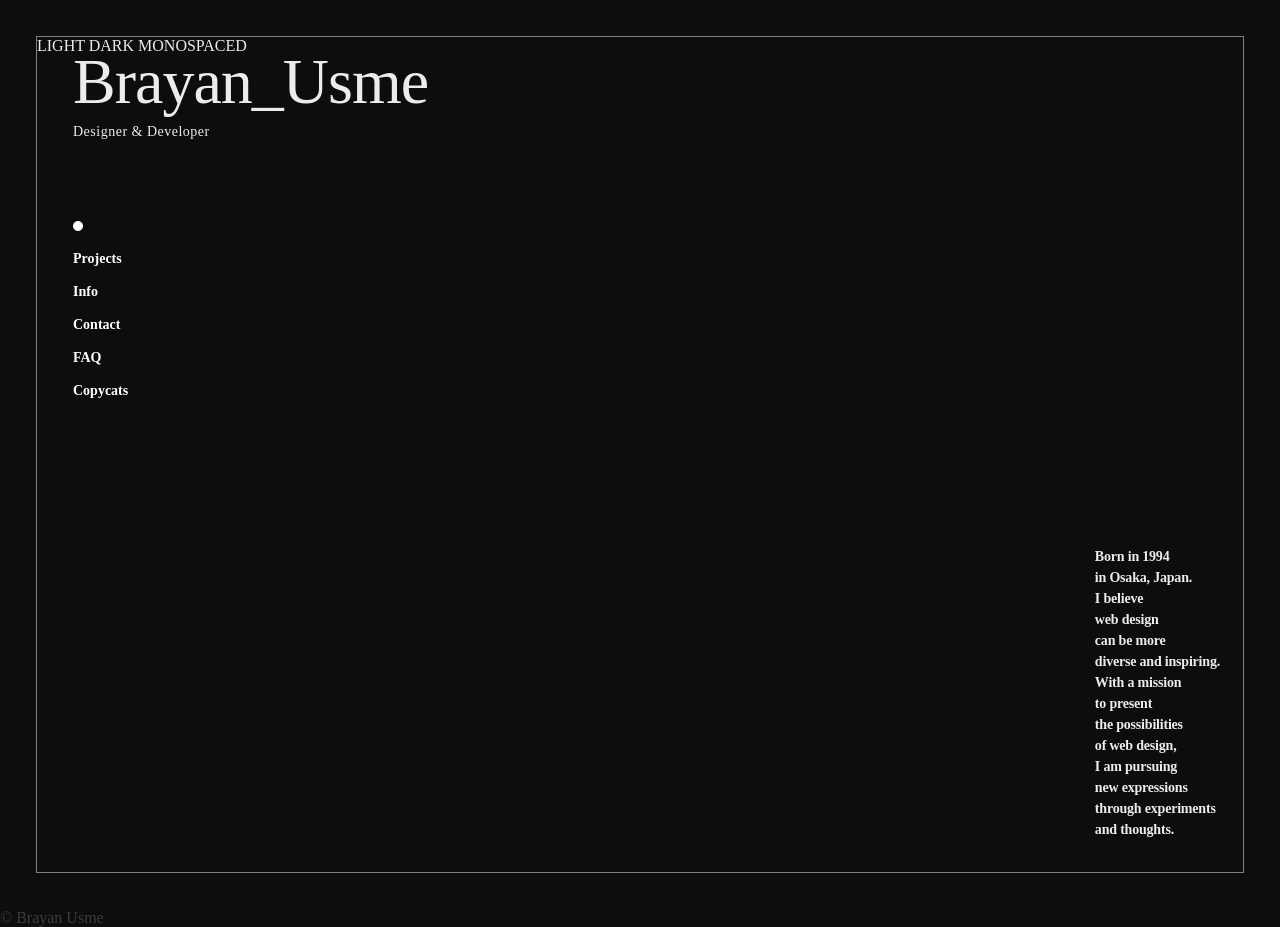
<file: index.html>
<!DOCTYPE html>
<html lang="en">

<head>
    <meta charset="UTF-8">
    <meta name="viewport" content="width=device-width, initial-scale=1.0">
    <title>Brayan Usme</title>
    <link rel="stylesheet" href="css/style.css">
    <link rel="stylesheet" href="css/black.css">
    <link rel="stylesheet" href="https://cdnjs.cloudflare.com/ajax/libs/font-awesome/6.5.1/css/all.min.css">
</head>

<body>
    <main class="encabezado">
        <section>
            <div>
                <div class="header">
                    <h1 class="name">Brayan_Usme</h1>
                    <p class="subtitle">Designer & Developer</p>
                </div>
                <nav>
                    <ul>
                        <li>
                            <div><i class="fa-solid fa-circle" style="color: rgb(255, 255, 255);"></i></div>
                        </li>
                        <li><a href="projects.html">Projects</a></li>
                        <li><a href="info.html">Info</a></li>
                        <li><a href="contacto.html">Contact</a></li>
                        <li><a href="faq.html">FAQ</a></li>
                        <li><a href="copycats.html">Copycats</a></li>
                    </ul>
                </nav>
                <div>
                    <span>LIGHT</span>
                    <span>DARK</span>
                    <span>MONOSPACED</span>
                </div>
                <div class="bio-container">
                    <p class="bio-text">
                        Born in 1994<br>
                        in Osaka, Japan.<br>
                        I believe<br>
                        web design<br>
                        can be more<br>
                        diverse and inspiring.<br>
                        With a mission<br>
                        to present<br>
                        the possibilities<br>
                        of web design,<br>
                        I am pursuing<br>
                        new expressions<br>
                        through experiments<br>
                        and thoughts.
                </div>
            </div>
        </section>
    </main>
    <footer>
        <p>© Brayan Usme</p>
    </footer>
</body>

</html>
</file>
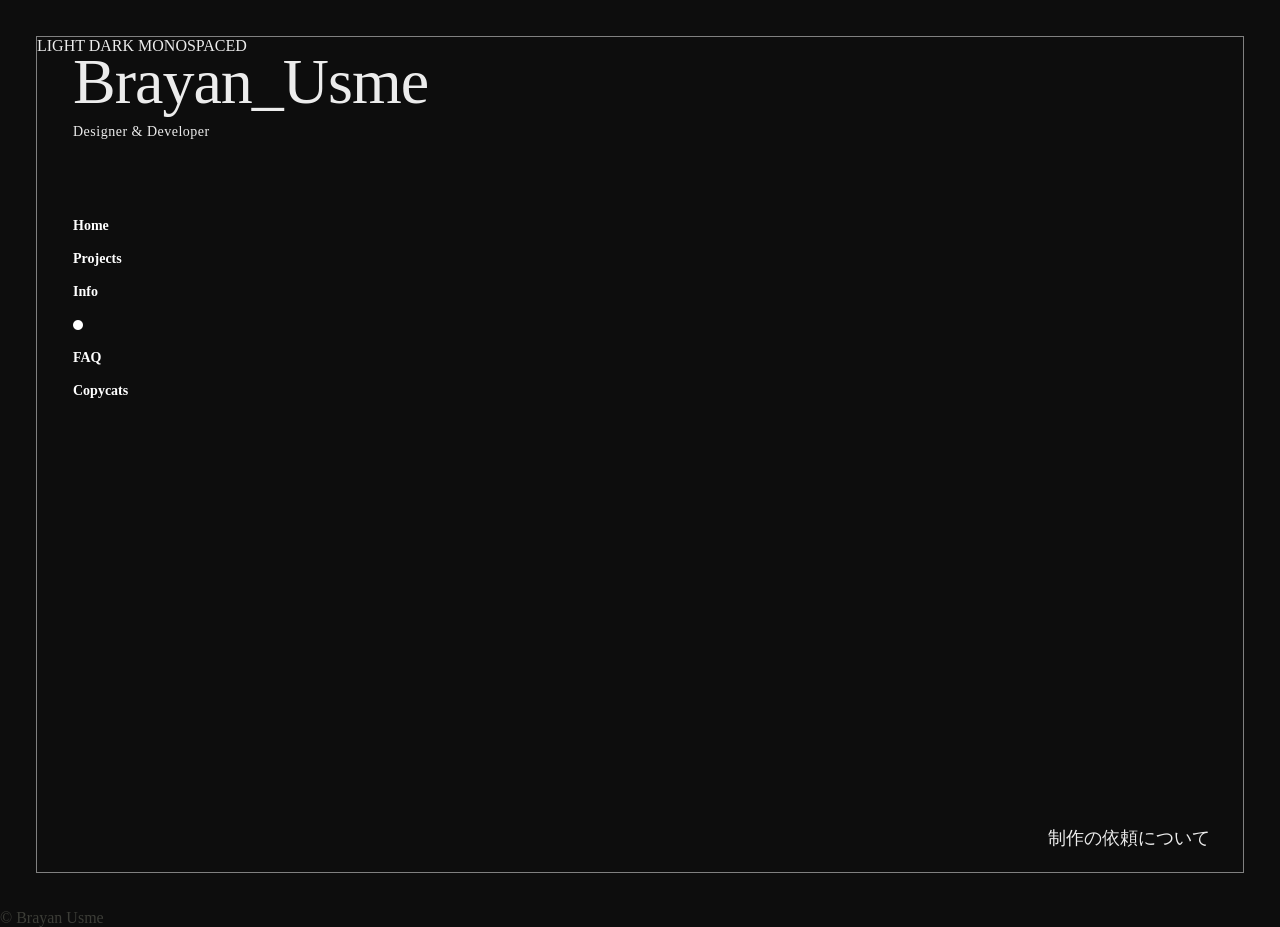
<file: contacto.html>
<!DOCTYPE html>
<html lang="en">
<head>
    <meta charset="UTF-8">
    <meta name="viewport" content="width=device-width, initial-scale=1.0">
    <title>Brayan Usme</title> <link rel="stylesheet" href="css/style.css">
    <link rel="stylesheet" href="https://cdnjs.cloudflare.com/ajax/libs/font-awesome/6.5.1/css/all.min.css">
    <link rel="stylesheet" href="css/black.css">
</head> 

<body>    
    <main class="encabezado">
           <section>
                <div>
                    <div class="header">
                        <h1 class="name">Brayan_Usme</h1>
                        <p class="subtitle">Designer & Developer</p>
                    </div>
                    <nav>
                        <ul>
                            <li><a href="index.html">Home</a></li>
                            <li><a href="projects.html">Projects</a></li>
                            <li><a href="info.html">Info</a></li>
                            <li><div><i class="fa-solid fa-circle" style="color: rgb(255, 255, 255);"></i></div></li>
                            <li><a href="faq.html">FAQ</a></li>
                            <li><a href="copycats.html">Copycats</a></li>
                        </ul>
                    </nav>
                    <div>
                        <span>LIGHT</span>
                        <span>DARK</span>
                        <span>MONOSPACED</span>
                    </div>
                </div>
            </section>
            <a class="contact">制作の依頼について</a>
    </main>
    <footer>
        <p>© Brayan Usme</p>
    </footer>
</body>
</html>
</file>
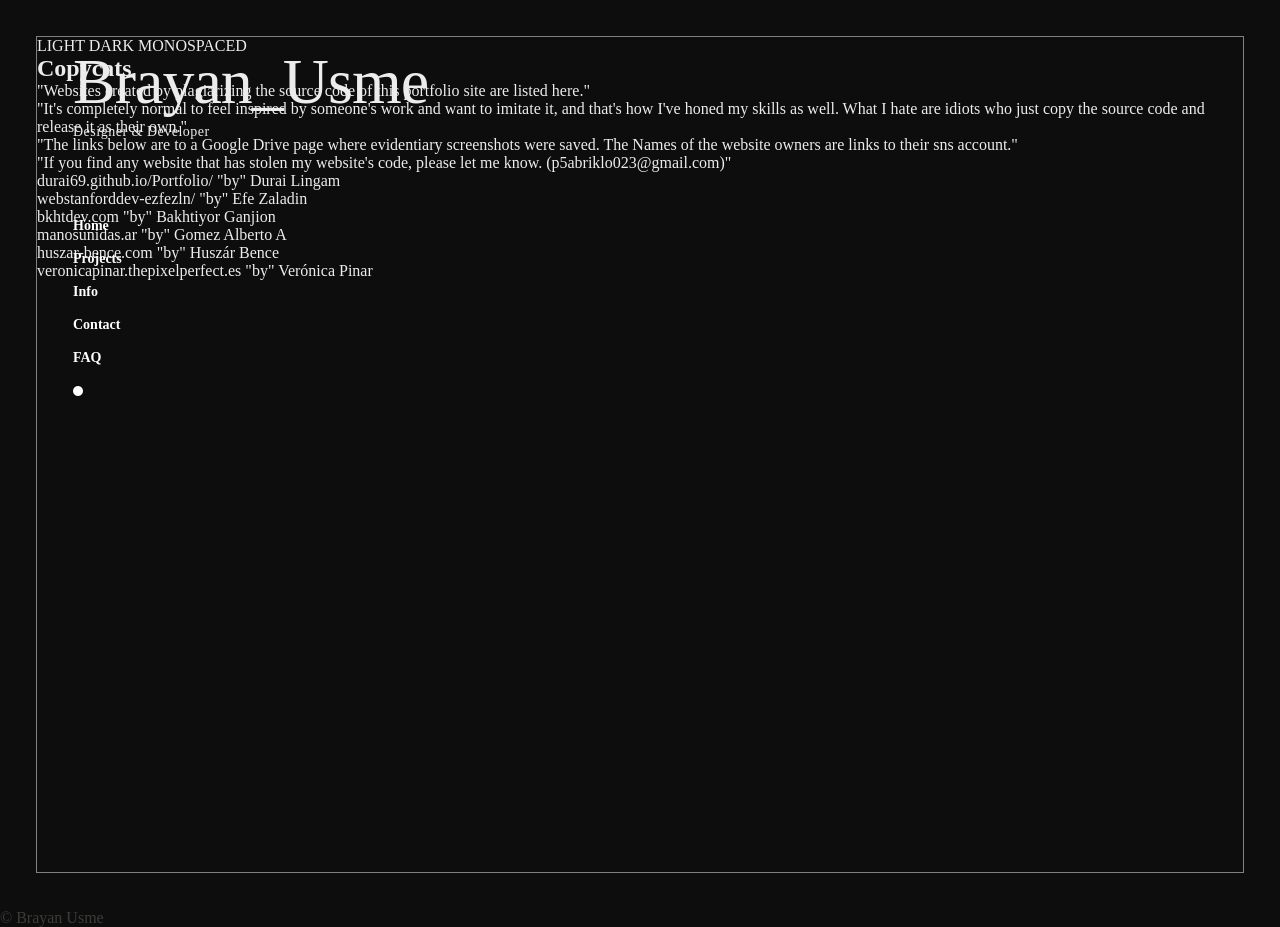
<file: copycats.html>
<!DOCTYPE html>

<html lang="en">
<head>
    <meta charset="UTF-8">
    <meta name="viewport" content="width=device-width, initial-scale=1.0">
    <title>Brayan Usme</title> <link rel="stylesheet" href="css/style-copycats.css">
    <link rel="stylesheet" href="https://cdnjs.cloudflare.com/ajax/libs/font-awesome/6.5.1/css/all.min.css">
    <link rel="stylesheet" href="css/black.css">
</head> 
<body>
    <main class="encabezado">
            <section>
                <div>
                    <div class="header">
                        <h1 class="name">Brayan_Usme</h1>
                        <p class="subtitle">Designer & Developer</p>
                    </div>
                    <nav>
                        <ul>
                            <li><a href="index.html">Home</a></li>
                            <li><a href="projects.html">Projects</a></li>
                            <li><a href="info.html">Info</a></li>
                            <li><a href="contacto.html">Contact</a></li>
                            <li><a href="faq.html">FAQ</a></li>
                            <li><div><i class="fa-solid fa-circle" style="color: rgb(255, 255, 255);"></i></div></li>
                        </ul>
                    </nav>
                    <div>
                        <span>LIGHT</span>
                        <span>DARK</span>
                        <span>MONOSPACED</span>
                    </div>

                </div>

            </section>

            <section>
                <div>
                    <div>
                        <h2>Copycats</h2>
                    </div>
                    <div>
                        <p>
                            "Websites created by plagiarizing the source code of this portfolio site are listed here."
                            <br>
                            "It's completely normal to feel inspired by someone's work and want to imitate it, and that's how I've honed my skills as well. What I hate are idiots who just copy the source code and release it as their own."
                            <br>
                            "The links below are to a Google Drive page where evidentiary screenshots were saved. The Names of the website owners are links to their sns account."
                            <br>
                            "If you find any website that has stolen my website's code, please let me know. (p5abriklo023@gmail.com)"
                            <br>
                            <a>durai69.github.io/Portfolio/</a>
                            "by"
                            <a>Durai Lingam</a>
                            <br>
                            <a>webstanforddev-ezfezln/</a>
                            "by"
                            <a>Efe Zaladin</a>
                            <br>
                            <a>bkhtdev.com</a>
                            "by"
                            <a>Bakhtiyor Ganjion</a>
                            <br>
                            <a>manosunidas.ar</a>
                            "by"
                            <a>Gomez Alberto A</a>
                            <br>
                            <a>huszar-bence.com</a>
                            "by"
                            <a>Huszár Bence</a>
                            <br>
                            <a>veronicapinar.thepixelperfect.es</a>
                            "by"
                            <a>Verónica Pinar</a>
                            <br>
                        </p>
                    </div>
                </div>
            </section>

    </main>

    <footer>
        <p>© Brayan Usme</p>
    </footer>

</body>

</html>
</file>
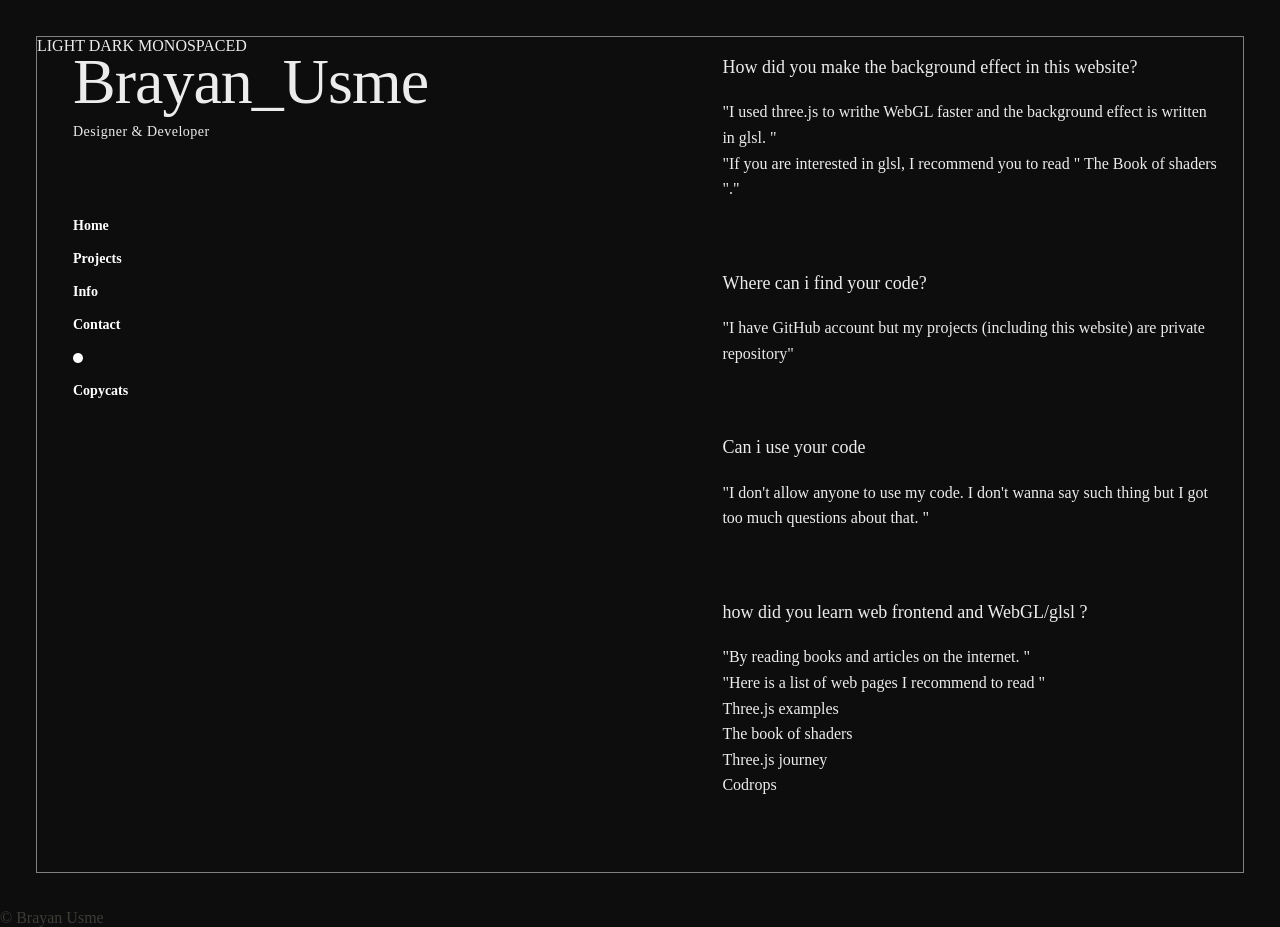
<file: faq.html>
<!DOCTYPE html>
<html lang="en">
<head>
    <meta charset="UTF-8">
    <meta name="viewport" content="width=device-width, initial-scale=1.0">
    <title>Brayan Usme</title> <link rel="stylesheet" href="css/style-faq.css">
    <link rel="stylesheet" href="https://cdnjs.cloudflare.com/ajax/libs/font-awesome/6.5.1/css/all.min.css">
    <link rel="stylesheet" href="css/black.css">
</head> 

<body>
    <main class="encabezado">
            <section>
                <div>
                    <div class="header">
                        <h1 class="name">Brayan_Usme</h1>
                        <p class="subtitle">Designer & Developer</p>
                    </div>
                    <nav>
                        <ul>
                            <li><a href="index.html">Home</a></li>
                            <li><a href="projects.html">Projects</a></li>
                            <li><a href="info.html">Info</a></li>
                            <li><a href="contacto.html">Contact</a></li>
                            <li><div><i class="fa-solid fa-circle" style="color: rgb(255, 255, 255);"></i></div></li>
                            <li><a href="copycats.html">Copycats</a></li>
                        </ul>
                    </nav>
                    <div>
                        <span>LIGHT</span>
                        <span>DARK</span>
                        <span>MONOSPACED</span>
                    </div>
            <section class="faq-panel">
                <div class="faq-item">
                    <div>
                        <h2>How did you make the background effect in this website?</h2>
                    </div>
                    <div>
                        <p>
                            "I used three.js to writhe WebGL faster and the background effect is written in glsl. "
                            <br>
                            "If you are interested in glsl, I recommend you to read "
                            <a>The Book of shaders</a>
                            "."
                        </p>
                    </div>
                </div>
                <div class="faq-item">
                    <div>
                        <h2>Where can i find your code? </h2>
                    </div>
                    <div>
                        <p>
                            "I have GitHub account but my projects (including this website) are private repository"
                        </p>
                    </div>
                </div>
                <div class="faq-item">
                    <div>
                        <h2>Can i use your code </h2>
                    </div>
                    <div>
                        <p>
                            "I don't allow anyone to use my code. I don't wanna say such thing but I got too much questions about that. "
                        </p>
                    </div>
                </div>
                <div class="faq-item">
                    <div>
                        <h2>how did you learn web frontend and WebGL/glsl ?</h2>
                    </div>
                    <div>
                        <p>
                            "By reading books and articles on the internet. "
                            <br>
                            "Here is a list of web pages I recommend to read "
                            <br>
                            <a href="">Three.js examples</a>
                            <br>
                            <a href="">The book of shaders</a>
                            <br>
                            <a href="">Three.js journey</a>
                            <br>
                            <a href="">Codrops</a>
                        </p>
                    </div>
                </div>
                <div class="faq-item">
                    <div>
                        <h2>What libraries do you use? </h2>
                    </div>
                    <div>
                        <p>
                            <a>GASP</a>
                            "For creating animations "
                            <br>
                            <a>Three.js</a>
                            "For writing WebGL code."
                            <br>
                            <a>Tweakpane</a>
                            "For thuning paraments"
                            <a>alpine.js</a>
                            "is mi favorite JavaScript framework."
                        </p>
                    </div>
                </div>
            </section>
    </main>
    <footer>
        <p>© Brayan Usme</p>
    </footer>
</body>
</html>
</file>
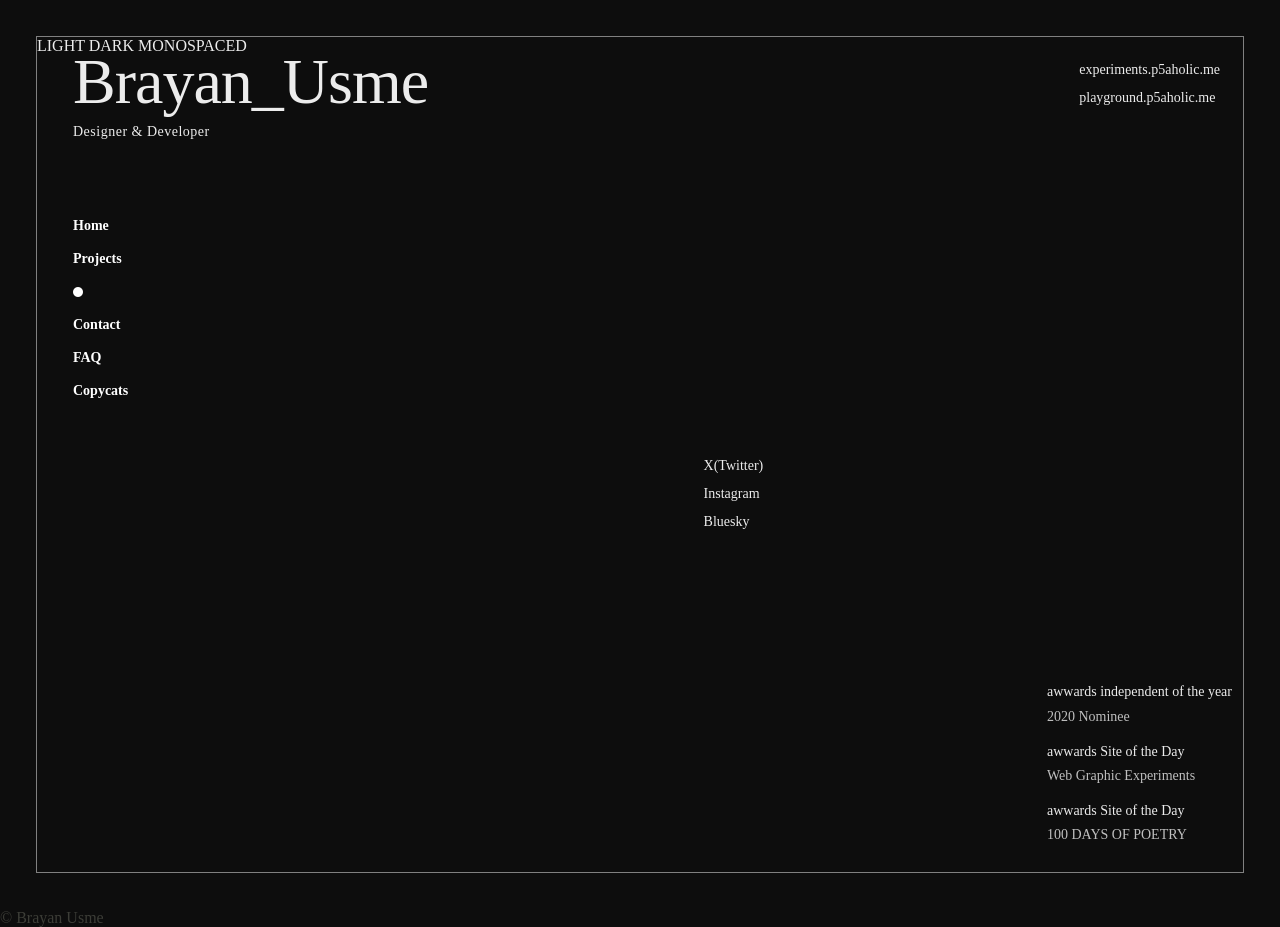
<file: info.html>
<!DOCTYPE html>
<html lang="en">
<head>
    <meta charset="UTF-8">
    <meta name="viewport" content="width=device-width, initial-scale=1.0">
    <title>Brayan Usme</title><link rel="stylesheet" href="css/style.css">
    <link rel="stylesheet" href="https://cdnjs.cloudflare.com/ajax/libs/font-awesome/6.5.1/css/all.min.css">
    <link rel="stylesheet" href="css/black.css">
</head> 
<body>

    <main class="encabezado">
            <section>
                <div>
                    <div class="header">
                        <h1 class="name">Brayan_Usme</h1>
                        <p class="subtitle">Designer & Developer</p>
                    </div>
                    <nav>
                        <ul>
                            <li><a href="index.html">Home</a></li>
                            <li><a href="projects.html">Projects</a></li>
                            <li><div><i class="fa-solid fa-circle" style="color: rgb(255, 255, 255);"></i></div></li>
                            <li><a href="contacto.html">Contact</a></li>
                            <li><a href="faq.html">FAQ</a></li>
                            <li><a href="copycats.html">Copycats</a></li>
                        </ul>
                    </nav>
                    <div>
                        <span>LIGHT</span>
                        <span>DARK</span>
                        <span>MONOSPACED</span>
                    </div>
                </div>
            </section>
            <section>
                <div class="mid-left">
                    <ul>
                        <li><a>X(Twitter)</a></li>
                        <li><a>Instagram</a></li>
                        <li><a>Bluesky</a></li>
                    </ul>
                </div>
                <div class="top-right">
                    <ul>
                        <li><a>experiments.p5aholic.me</a></li>
                        <li><a>playground.p5aholic.me</a></li>
                    </ul>
                </div>
                <div>
                    <ul>
                        <li>
                            <span>
                                awwards independent of the year
                                <br>
                            </span>
                            <span>2020 Nominee</span>
                        </li>
                        <li>
                            <span>
                                awwards Site of the Day
                                <br>
                            </span>
                            <span>Web Graphic Experiments</span>
                        </li>
                        <li>
                            <span>
                                awwards Site of the Day
                                <br>
                            </span>
                            <span>100 DAYS OF POETRY</span>
                        </li>
                    </ul>
                </div>
            </section>
    </main>
    <footer>
        <p>© Brayan Usme</p>
    </footer>
</body>
</html>
</file>
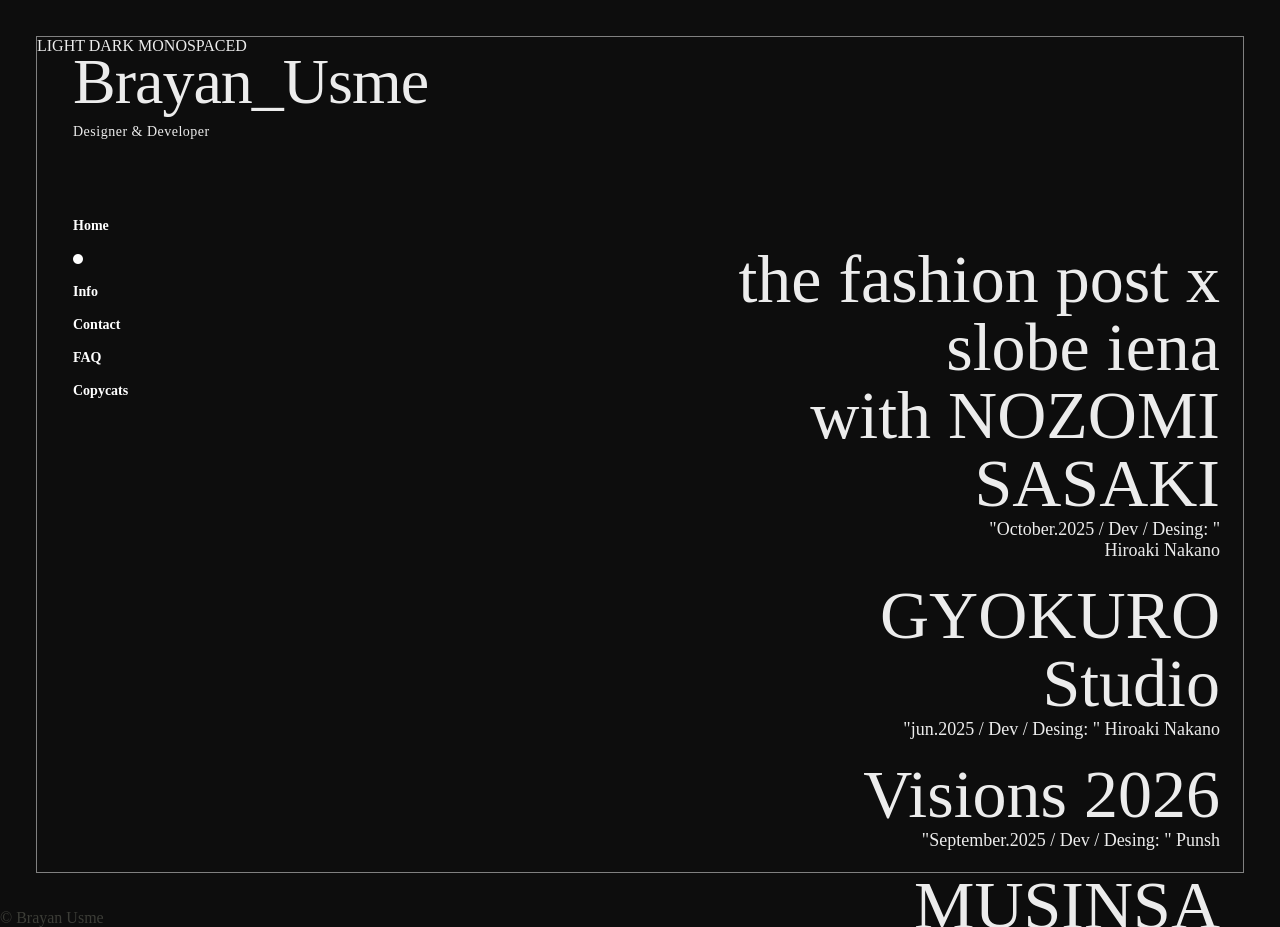
<file: projects.html>
<!DOCTYPE html>
<html lang="en">
<head>
    <meta charset="UTF-8">
    <meta name="viewport" content="width=device-width, initial-scale=1.0">
    <title>Brayan Usme</title> <link rel="stylesheet" href="css/style.css">
    <link rel="stylesheet" href="https://cdnjs.cloudflare.com/ajax/libs/font-awesome/6.5.1/css/all.min.css">
    <link rel="stylesheet" href="css/black.css">
</head> 
<body>

    <main class="encabezado">
            <section>
                <div>
                    <div class="header">
                        <h1 class="name">Brayan_Usme</h1>
                        <p class="subtitle">Designer & Developer</p>
                    </div>
                    <nav>
                        <ul>
                            <li><a href="index.html">Home</a></li>
                            <li><div><i class="fa-solid fa-circle" style="color: rgb(255, 255, 255);"></i></div></li>
                            <li><a href="info.html">Info</a></li>
                            <li><a href="contacto.html">Contact</a></li>
                            <li><a href="faq.html">FAQ</a></li>
                            <li><a href="copycats.html">Copycats</a></li>
                        </ul>
                    </nav>
                    <div>
                        <span>LIGHT</span>
                        <span>DARK</span>
                        <span>MONOSPACED</span>
                    </div>
                </div>
            </section>
            <section>
                <div class="text-panel">
                    <div class="project-row">
                        <a>
                            <h2>
                                the fashion post x
                                <br>
                                slobe iena
                                <br>
                                with NOZOMI SASAKI
                            </h2>
                        </a>
                        <p>
                            "October.2025 / Dev / Desing: "
                            <br>
                            <a>Hiroaki Nakano</a>
                        </p>
                    </div>
                    <div class="project-row">
                        <a>
                            <h2>GYOKURO Studio</h2>
                        </a>
                        <p>
                            "jun.2025 / Dev / Desing: "
                            <a>Hiroaki Nakano</a>
                        </p>
                    </div>
                    <div class="project-row">
                        <a>
                            <h2>Visions 2026</h2>
                        </a>
                        <p>
                            "September.2025 / Dev / Desing: "
                            <a>Punsh</a>
                        </p>
                    </div>
                    <div class="project-row">
                        <a>
                            <h2>MUSINSA STYLE GPS</h2>
                        </a>
                        <p>
                            "Jun.2025 / Dev / Desing: "
                            <a>Hiroaki Nakano</a>
                        </p>
                    </div>
                    <div class="project-row">
                        <a>
                            <h2>Lilas Ikuta meets COACH</h2>
                        </a>
                        <p>
                            "April.2025 / Dev / Desing: "
                            <a>Hiroaki Nakano</a>
                        </p>
                    </div>
                    <div class="project-row">
                        <a>
                            <h2>Shogo Tominaga</h2>
                        </a>
                        <p>
                            "Mar.2025 / Dev / Desing: "
                            <a>Hiroaki Nakano</a>
                        </p>
                    </div>
                    <div class="project-row">
                        <a>
                            <h2>LQVE</h2>
                        </a>
                        <p>
                            "Mar.2025 / Dev / Desing: "
                            <a>Hiroaki Nakano</a>
                        </p>
                    </div>
                    <div class="project-row">
                        <a>
                            <h2>PRODUCTION HASU</h2>
                        </a>
                        <p>
                            "Oct.2025 / Dev / Desing: "
                        </p>
                    </div>
                    <div class="project-row">
                        <a>
                            <h2>Emuni</h2>
                        </a>
                        <p>
                            "Juli.2025 / Dev / Desing: "
                            <a>Hiroaki Nakano</a>
                        </p>
                    </div>
                    <div class="project-row">
                        <a>
                            <h2>UNDER BOYAGER</h2>
                        </a>
                        <p>
                            "Apr.2025 / Dev / Desing: "
                        </p>
                    </div>
                    <div class="project-row">
                        <a>
                            <h2>Obake.blue</h2>
                        </a>
                        <p>
                            "Feb.2025 / Dev / Desing: "
                        </p>
                    </div>
                </div>
            </section>
    </main>
    <footer>
        <p>© Brayan Usme</p>
    </footer>
</body>
</html>
</file>
<file: css/style.css>
*{
    box-sizing: border-box;
    margin: 0;
    padding: 0;
}

body {
    background-color: var(--color--fondo);
    margin: 0;
    overflow: hidden; 
}
.encabezado {
    border: solid 0.1vh var(--color--borde);
    margin: 4vh;
    background-color: var(--color--fondo--ppal);
    color: var(--color--letra--ppal);
    height: 93vh;
}
footer {
    color: #3C3D37;
}
main > section > div > nav > ul > li > div > i {
    font-size: 10px;
}
.navegacion {
    top: 0;
    left: 0;
    width: 230px;
    height: 100vh;
    padding: 28px 24px;
    display: flex;
    flex-direction: column;
    overflow: hidden;
}
.header {
    position: absolute;
    top: 50px;
    left: 73px;
}

.name {
    font-size: 64px;
    font-weight: 100;
    letter-spacing: -1px;
    line-height: 1;
    margin-bottom: 10px;
}

.subtitle {
    font-size: 14px;
    font-weight: 400;
    letter-spacing: 0.5px;
}
nav {
    position: absolute;
    top: 35%;
    left: 73px;
    transform: translateY(-50%);
}

 nav ul {
    list-style: none;
}

nav ul li {
    margin-bottom: 15px;
}

nav ul li a {
    text-decoration: none;
    color: white;
    font-size: 14px;
    font-weight: 800;
    text-transform: none;
    transition: opacity 0.2s;
}

nav ul li a:hover {
    opacity: 0.5;
}
.bio-container {
    position: absolute;
    bottom: 60px;
    right: 60px;
    text-align: left;
    max-width: 220px;
}

.bio-text {
    font-size: 14px;
    line-height: 1.5;
    font-weight: 600;
    letter-spacing: -0.2px;
}

.text-panel {
  position: fixed; 
  right: 40px;
  top: 25%;
  text-align: right;         
  width: 42%;       
  height: 100vh;      
  overflow-y: auto;  
  -ms-overflow-style: none;     
  padding: 20px;
}
.text-panel::-webkit-scrollbar {
  display: none;
}

.project-row {
  margin-bottom: 10px;
  padding-bottom: 10px;
}

.project-row:last-child {
  border-bottom: none;
}

.project-row h2 {
  font-size: 68px;
  font-weight: 100;
  line-height: 1;
  margin-bottom: 2px;
  color: var(--color--letra--ppal);
}

.project-row p {
  font-size: 18px;
  font-weight: 400;
  color: var(--color--letra--ppal);
  margin: 0;
}

.project-row a {
  text-decoration: none;
  color: var(--color--letra--ppal);
  transition: opacity 0.3s ease;
}

.project-row a:hover {
  opacity: 0.3;
}
.contact {
  position: fixed;
  bottom: 50px;
  right: 70px;
  text-decoration: none;
  color: var(--color--letra--ppal);
  font-size: 18px;
  border-radius: 5px;
  transition: all 0.3s ease;
  z-index: 1000;
}
/* Estilos para info.html */
.mid-left {
  position: fixed;
  bottom: 40%;
  left: 55%;
}

.mid-left ul {
  list-style: none;
  margin: 0;
  padding: 0;
}

.mid-left li {
  margin-bottom: 10px;
}

.mid-left a {
  text-decoration: none;
  color: var(--color--letra--ppal);
  font-size: 14px;
  transition: opacity 0.3s ease;
}

.mid-left a:hover {
  opacity: 0.7;
}

.top-right {
  position: fixed;
  top: 60px;
  right: 60px;
  text-align: left;
}

.top-right ul {
  list-style: none;
  margin: 0;
  padding: 0;
}

.top-right li {
  margin-bottom: 10px;
}

.top-right a {
  text-decoration: none;
  color: var(--color--letra--ppal);
  font-size: 14px;
  transition: opacity 0.3s ease;
}

.top-right a:hover {
  opacity: 0.7;
}

/* Estilo para la sección de awards/logros */
section > div:nth-child(3) {
  position: fixed;
  bottom: 40px;
  right: 48px;
  text-align: left;
}

section > div:nth-child(3) ul {
  list-style: none;
  margin: 0;
  padding: 0;
}

section > div:nth-child(3) li {
  margin-bottom: 15px;
}

section > div:nth-child(3) span {
  display: block;
  color: var(--color--letra--ppal);
  font-size: 14px;
  line-height: 1.4;
}

section > div:nth-child(3) span:first-child {
  font-weight: 300;
  margin-bottom: 5px;
}

section > div:nth-child(3) span:last-child {
  font-weight: 400;
  opacity: 0.8;
}
</file>
<file: css/black.css>
:root {
    --color--fondo: #0d0d0d; 
    --color--fondo--ppal: #0d0d0d;
    --color--letra--ppal: #ececec;
    --color--letra--footer: #6d6d6d;
    --color--borde: #808080; 
}
</file>
<file: css/style-copycats.css>
*{

    box-sizing: border-box;

    margin: 0;

    padding: 0;

}



body {

    background-color: var(--color--fondo);

    margin: 0;

    overflow: hidden; 

}

.encabezado {

    border: solid 0.1vh var(--color--borde);

    margin: 4vh;

    background-color: var(--color--fondo--ppal);

    color: var(--color--letra--ppal);

    height: 93vh;

}

footer {

    color: #3C3D37;

}

main > section > div > nav > ul > li > div > i {

    font-size: 10px;

}

.navegacion {

    top: 0;

    left: 0;

    width: 230px;

    height: 100vh;

    padding: 28px 24px;

    display: flex;

    flex-direction: column;

    overflow: hidden;

}

.header {

    position: absolute;

    top: 50px;

    left: 73px;

}



.name {

    font-size: 64px;

    font-weight: 100;

    letter-spacing: -1px;

    line-height: 1;

    margin-bottom: 10px;

}



.subtitle {

    font-size: 14px;

    font-weight: 400;

    letter-spacing: 0.5px;

}

nav {

    position: absolute;

    top: 35%;

    left: 73px;

    transform: translateY(-50%);

}



 nav ul {

    list-style: none;

}



nav ul li {

    margin-bottom: 15px;

}



nav ul li a {

    text-decoration: none;

    color: white;

    font-size: 14px;

    font-weight: 800;

    text-transform: none;

    transition: opacity 0.2s;

}



nav ul li a:hover {

    opacity: 0.5;

}
</file>
<file: css/style-faq.css>
*{
    box-sizing: border-box;
    margin: 0;
    padding: 0;
}

body {
    background-color: var(--color--fondo);
    margin: 0;
    overflow: hidden; 
}
.encabezado {
    border: solid 0.1vh var(--color--borde);
    margin: 4vh;
    background-color: var(--color--fondo--ppal);
    color: var(--color--letra--ppal);
    height: 93vh;
}
footer {
    color: #3C3D37;
}
main > section > div > nav > ul > li > div > i {
    font-size: 10px;
}
.navegacion {
    top: 0;
    left: 0;
    width: 230px;
    height: 100vh;
    padding: 28px 24px;
    display: flex;
    flex-direction: column;
    overflow: hidden;
}
.header {
    position: absolute;
    top: 50px;
    left: 73px;
}

.name {
    font-size: 64px;
    font-weight: 100;
    letter-spacing: -1px;
    line-height: 1;
    margin-bottom: 10px;
}

.subtitle {
    font-size: 14px;
    font-weight: 400;
    letter-spacing: 0.5px;
}
nav {
    position: absolute;
    top: 35%;
    left: 73px;
    transform: translateY(-50%);
}

 nav ul {
    list-style: none;
}

nav ul li {
    margin-bottom: 15px;
}

nav ul li a {
    text-decoration: none;
    color: white;
    font-size: 14px;
    font-weight: 800;
    text-transform: none;
    transition: opacity 0.2s;
}

nav ul li a:hover {
    opacity: 0.5;
}
.bio-container {
    position: absolute;
    bottom: 60px;
    right: 60px;
    text-align: left;
    max-width: 220px;
}
.faq-panel {
  position: fixed; 
  right: 40px;
  top: 4vh;
  text-align: left;      
  width: 42%;       
  height: calc(93vh - 20px);
  padding: 20px;   
  overflow-y: auto;
  overflow-x: hidden;
}

.faq-panel::-webkit-scrollbar {
  display: none;
}

.faq-panel {
  -ms-overflow-style: none;
  scrollbar-width: none;
}

.faq-item {
  margin-bottom: 40px;
  padding-bottom: 30px;
}

.faq-item:last-child {
  border-bottom: none;
}

.faq-item h2 {
  font-size: 18px;
  font-weight: 300;
  line-height: 1.3;
  margin-bottom: 20px;
  color: var(--color--letra--ppal);
}

.faq-item p {
  font-size: 16px;
  font-weight: 400;
  line-height: 1.6;
  margin: 0;
}

.faq-item a {
  text-decoration: none;
  color: var(--color--letra--ppal);
}
</file>
